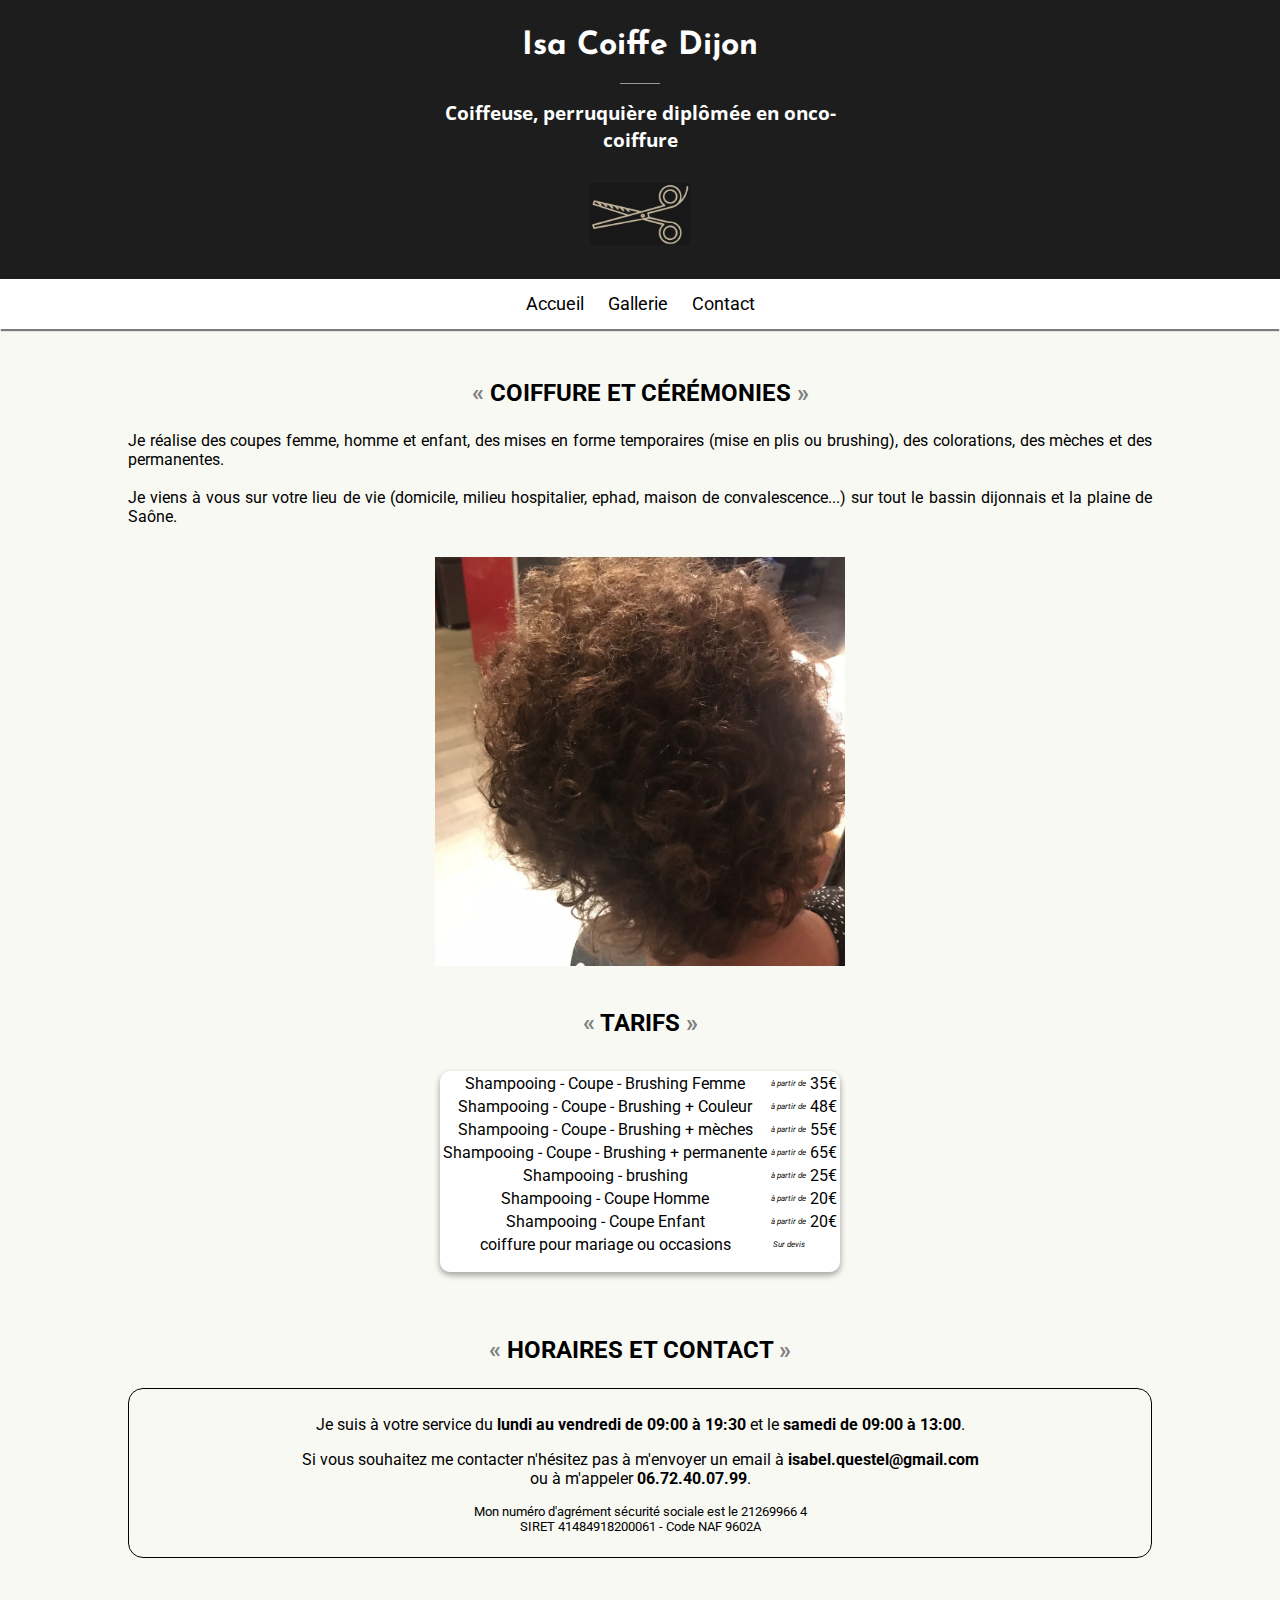
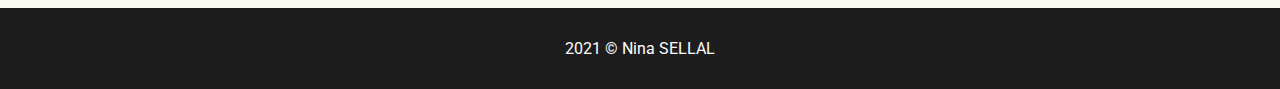
<file: coiffure.html>
<!DOCTYPE html>
<html lang="fr">

<!-- PROPRIETES DE LA PAGE-->
<head>
    <meta charset="UTF-8">
    <meta http-equiv="X-UA-Compatible" content="IE=edge">
    <meta name="viewport" content="width=device-width, initial-scale=1.0">
    <meta name="description" content="coiffeuse à domicile à Dijon et dans la plaine de Saône, spécialisée en perruques médicales, onco-coiffure et traitements des différents traumatismes capillaires">
    <title>Isa Coiffe perruques médicales à Dijon</title>
    <link rel="stylesheet" type="text/css" href="design/style.css">
    <link rel="preconnect" href="https://fonts.googleapis.com">
    <link rel="preconnect" href="https://fonts.gstatic.com" crossorigin>
    <link href="https://fonts.googleapis.com/css2?family=Josefin+Sans:wght@200&family=Open+Sans:wght@300&family=Roboto:wght@300&display=swap" rel="stylesheet">
    <link rel="icon" type="image/png" href="ressources/pictures/favicon.png">
</head>

<!-- CORPS DE LA PAGE -->
<body>

  <!-- EN-TETE -->
  <header>
    <h1>Isa Coiffe Dijon</h1>
    <span class="separator"></span>
    <h2>Coiffeuse, perruquière diplômée en onco-coiffure</h2>

    <!--LOGO-->
    <img src="ressources/pictures/logoCropped.png" alt="logo" id="logo">
  </header>

  <!--MENU DE NAVIGATION-->
  <nav>
    <ul>
      <li><a href="index.html" title="accueil">Accueil</a></li>
      <li><a href="galery.html" title="galerie photo">Gallerie</a></li>
      <li><a href="#contact">Contact</a></li>
    </ul>
  </nav>

  <div class="contener">
    <!-- PRESENTATION PRESTATION -->
    <section>
        <h3>Coiffure et cérémonies</h3>
        
        <p>Je réalise des coupes femme, homme et enfant, des mises en forme temporaires (mise en plis ou brushing), 
            des colorations, des mèches et des permanentes. <br>
            <br>
            Je viens à vous sur votre lieu de vie (domicile, milieu hospitalier, ephad, maison de convalescence...) 
            sur tout le bassin dijonnais et la plaine de Saône. 
          
        </p>

        <div class="prestations">
            <img src="ressources/pictures/coupeBoucleeCropped.png" alt="coupe sur cheveux bouclés">
        </div>

        <h3>tarifs</h3>

        <div class="table">
            <table>
                <tbody>
                  <tr>
                    <td>Shampooing - Coupe - Brushing Femme</td>
                    <td class="italicText"> à partir de</td>
                    <td>35€</td>
                  </tr>
                  <tr>
                    <td>Shampooing - Coupe - Brushing + Couleur</td>
                    <td class="italicText"> à partir de</td>
                    <td>48€</td>
                  </tr>
                  <tr>
                    <td>Shampooing - Coupe - Brushing + mèches</td>
                    <td class="italicText"> à partir de</td>
                    <td>55€</td>
                  </tr>
                  <tr>
                    <td>Shampooing - Coupe - Brushing + permanente</td>
                    <td class="italicText"> à partir de</td>
                    <td>65€</td>
                  </tr>
                  <tr>
                    <td>Shampooing - brushing</td>
                    <td class="italicText"> à partir de</td>
                    <td>25€</td>
                  </tr>
                  <tr>
                    <td>Shampooing - Coupe Homme</td>
                    <td class="italicText"> à partir de</td>
                    <td>20€</td>
                  </tr>
                  <tr>
                    <td>Shampooing - Coupe Enfant</td>
                    <td class="italicText"> à partir de</td>
                    <td>20€</td>
                  </tr>
                  <tr>
                    <td>coiffure pour mariage ou occasions</td>
                    <td class="italicText">Sur devis</td>
                  </tr>
                </tbody>
              </table>
        </div>

    </section>

    <!--HORAIRES ET CONTACTS-->
    <section>
      <h3>Horaires et Contact</h3>

      <div id='contact'>
        <p>Je suis à votre service du <b>lundi au vendredi de 09:00 à 19:30</b> et le <b>samedi de 09:00 à 13:00</b>.</p>
        <p>Si vous souhaitez me contacter n'hésitez
          pas à m'envoyer un email à <b><a href="mailto:isabel.questel@gmail.com">isabel.questel@gmail.com</a></b> </br>
          ou à m'appeler <b><a href="tel:+33672400799">06.72.40.07.99</a></b>.
        </p>
        <p id="siret">Mon numéro d'agrément sécurité sociale est le 21269966 4</br>
          SIRET 41484918200061 - Code NAF 9602A</p>
      </div>
    </section>
  </div>

  <!--FOOTER-->
  <footer>
    <p>2021 &copy; Nina SELLAL</p>
  </footer>
</body>
</html>
</file>
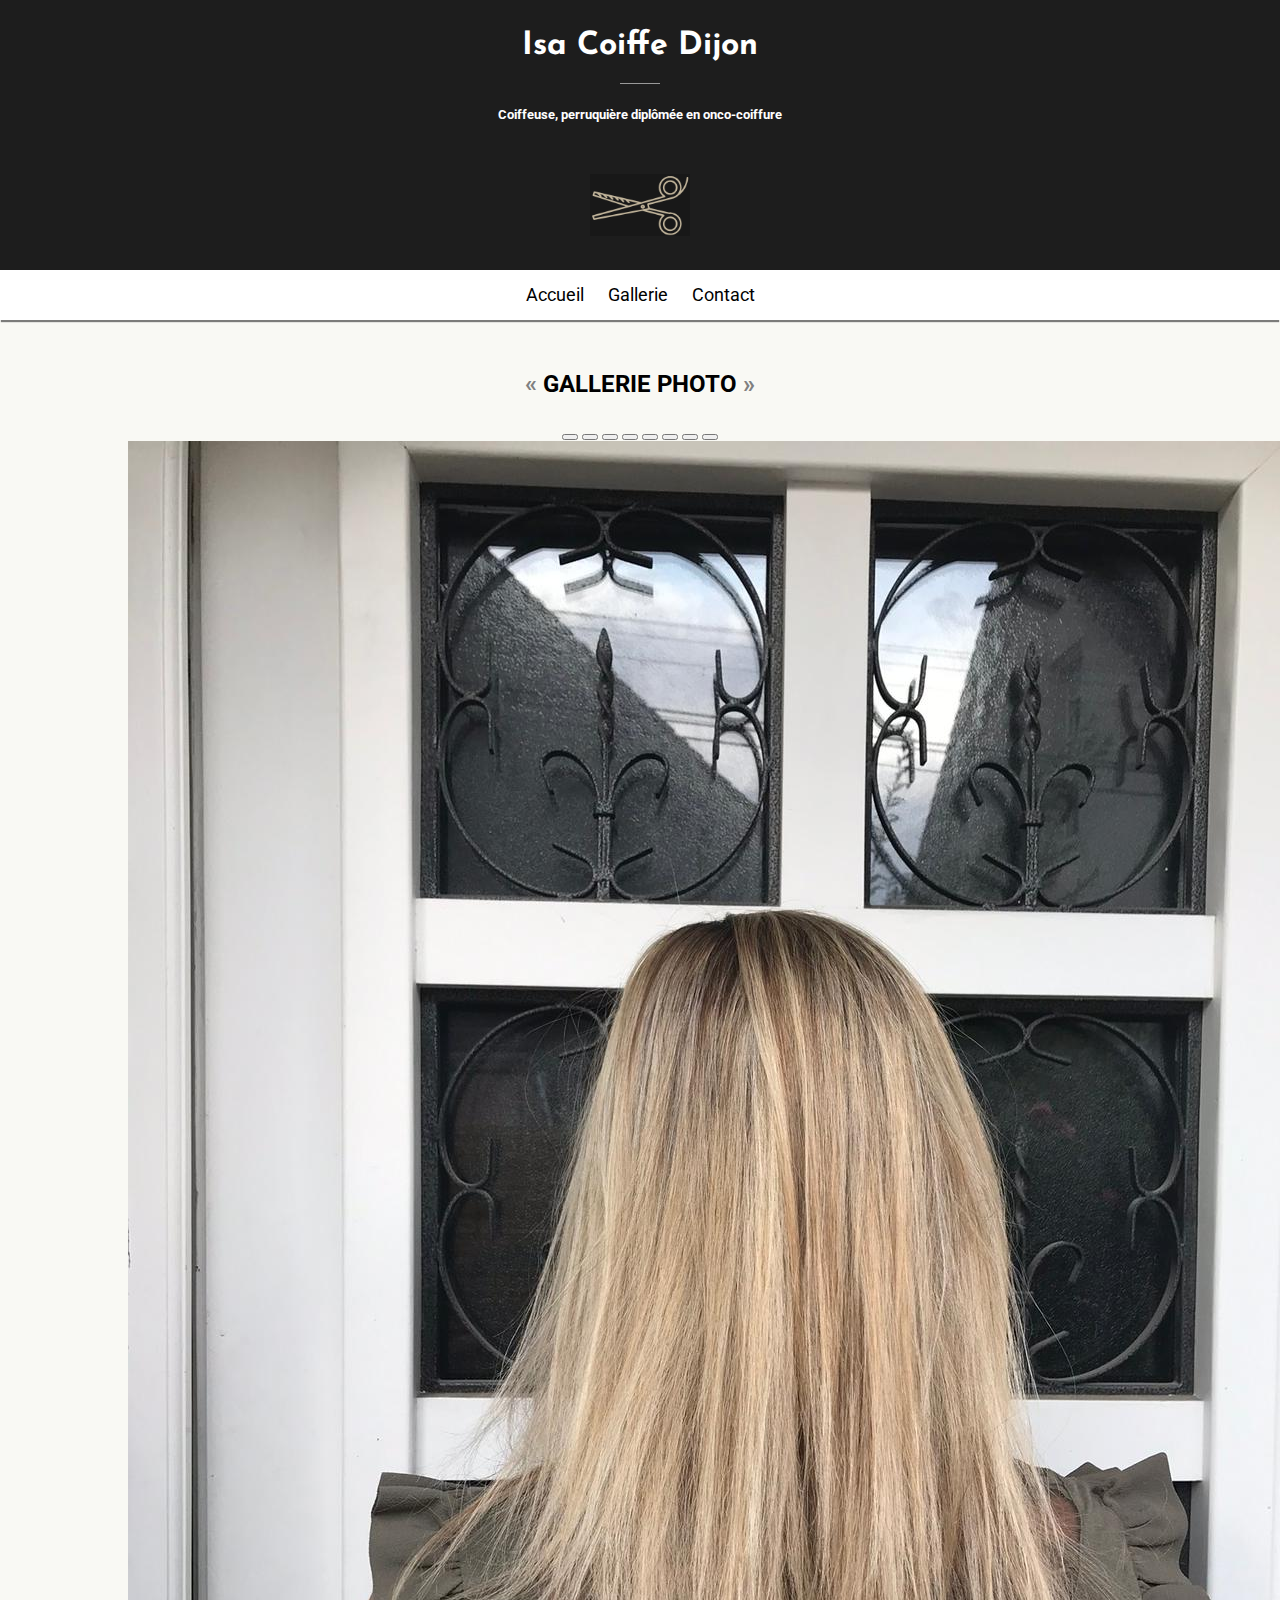
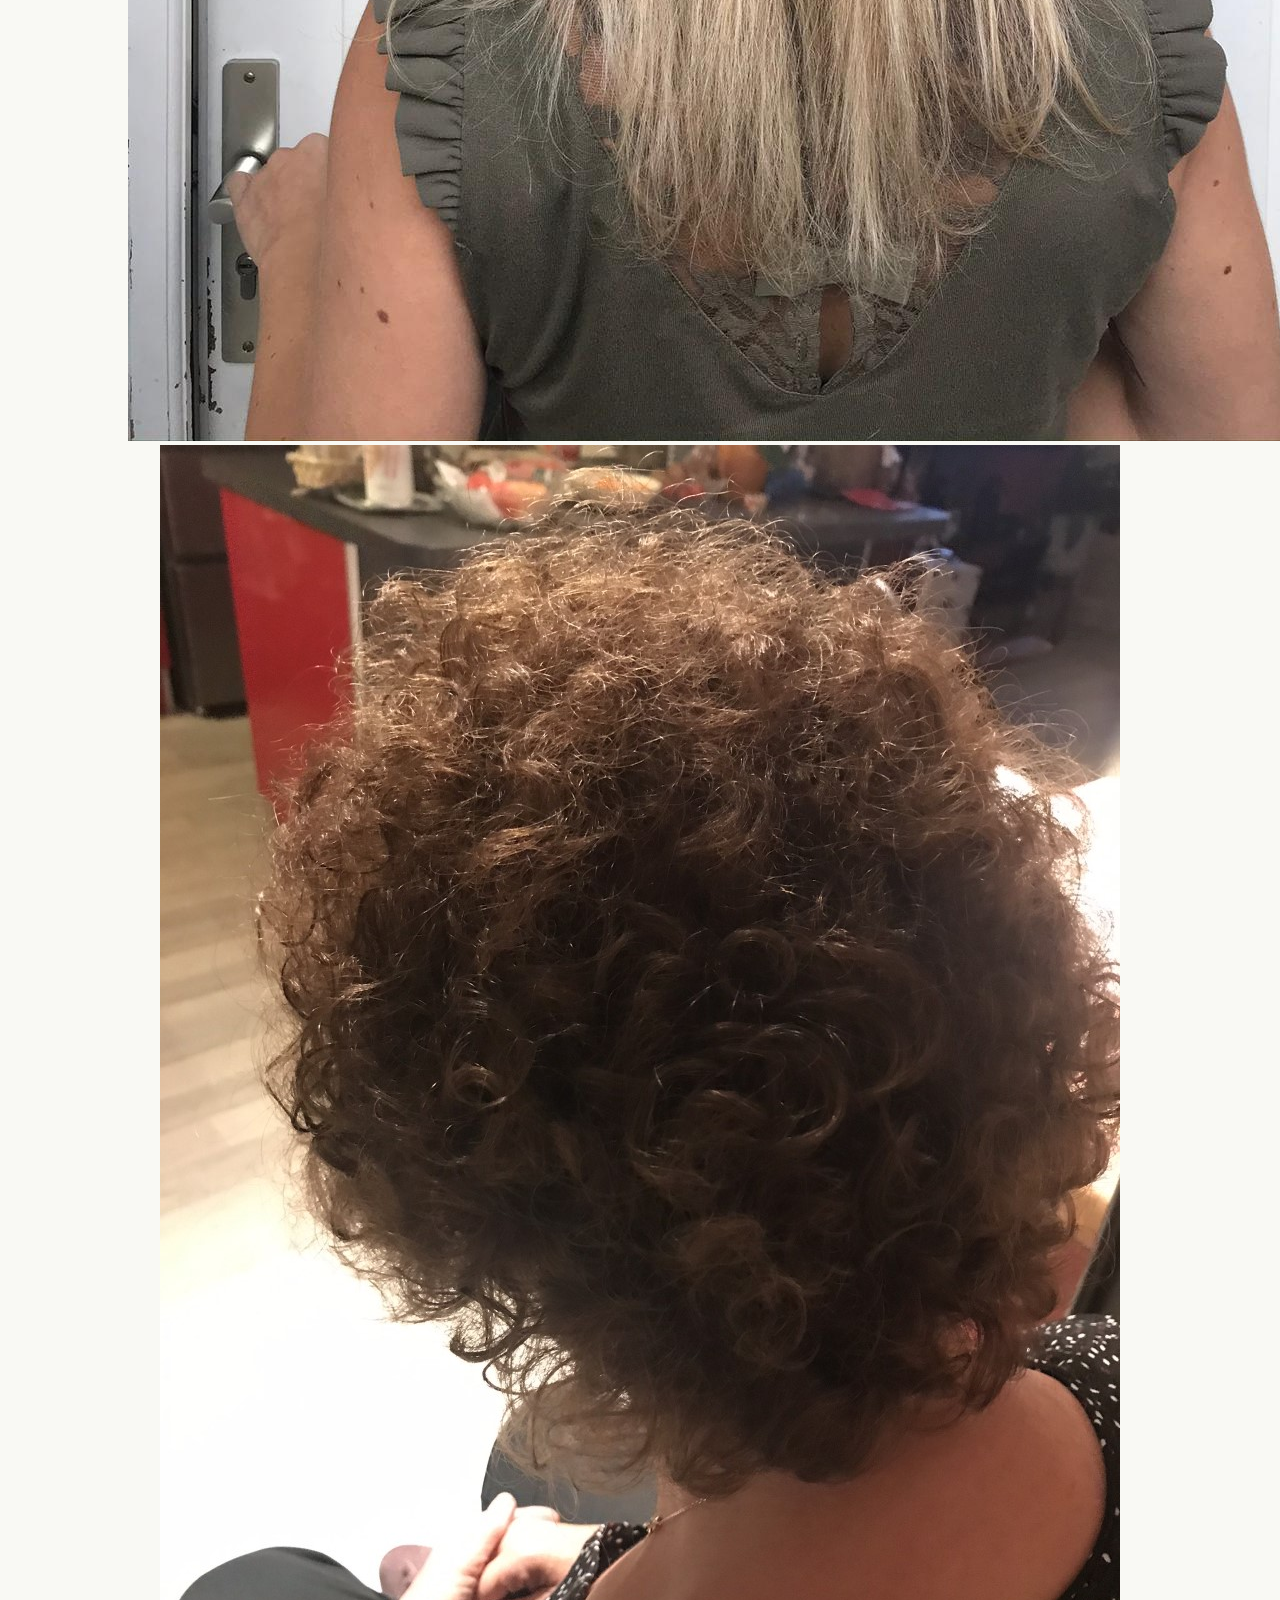
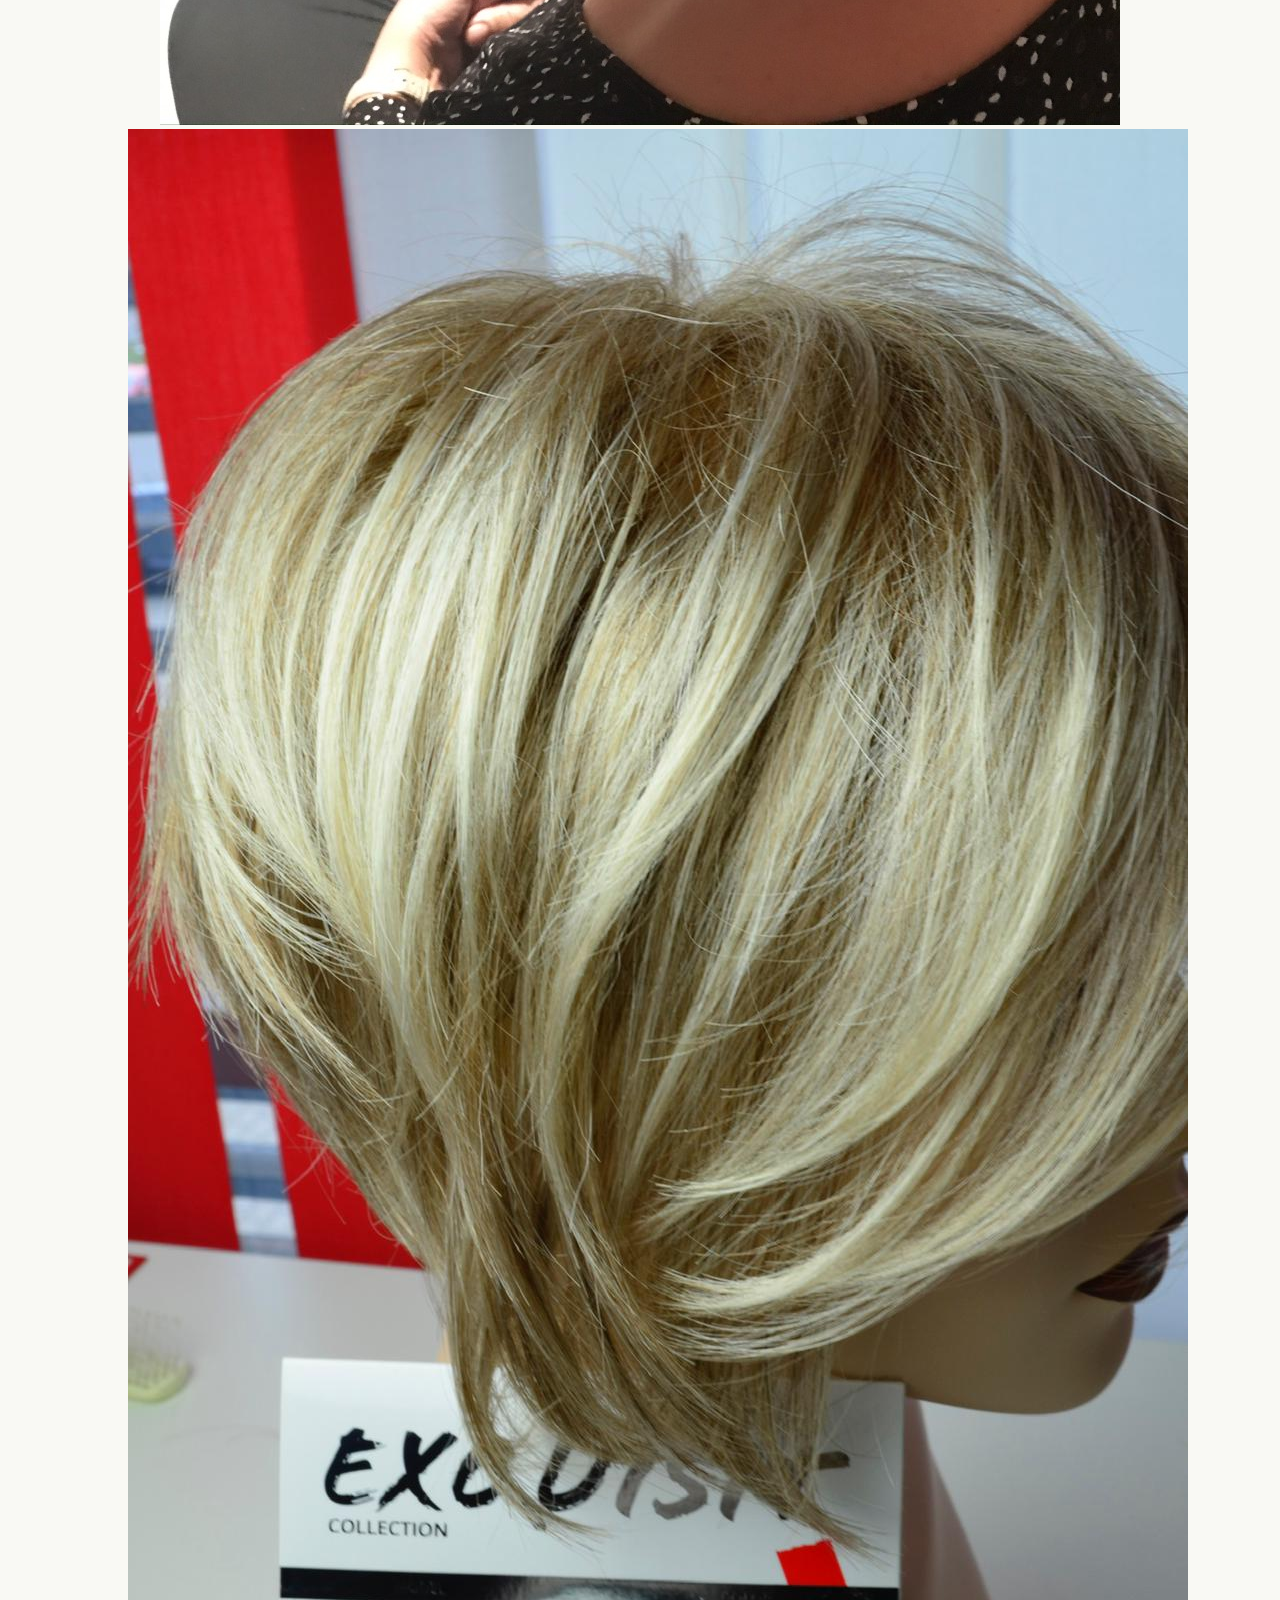
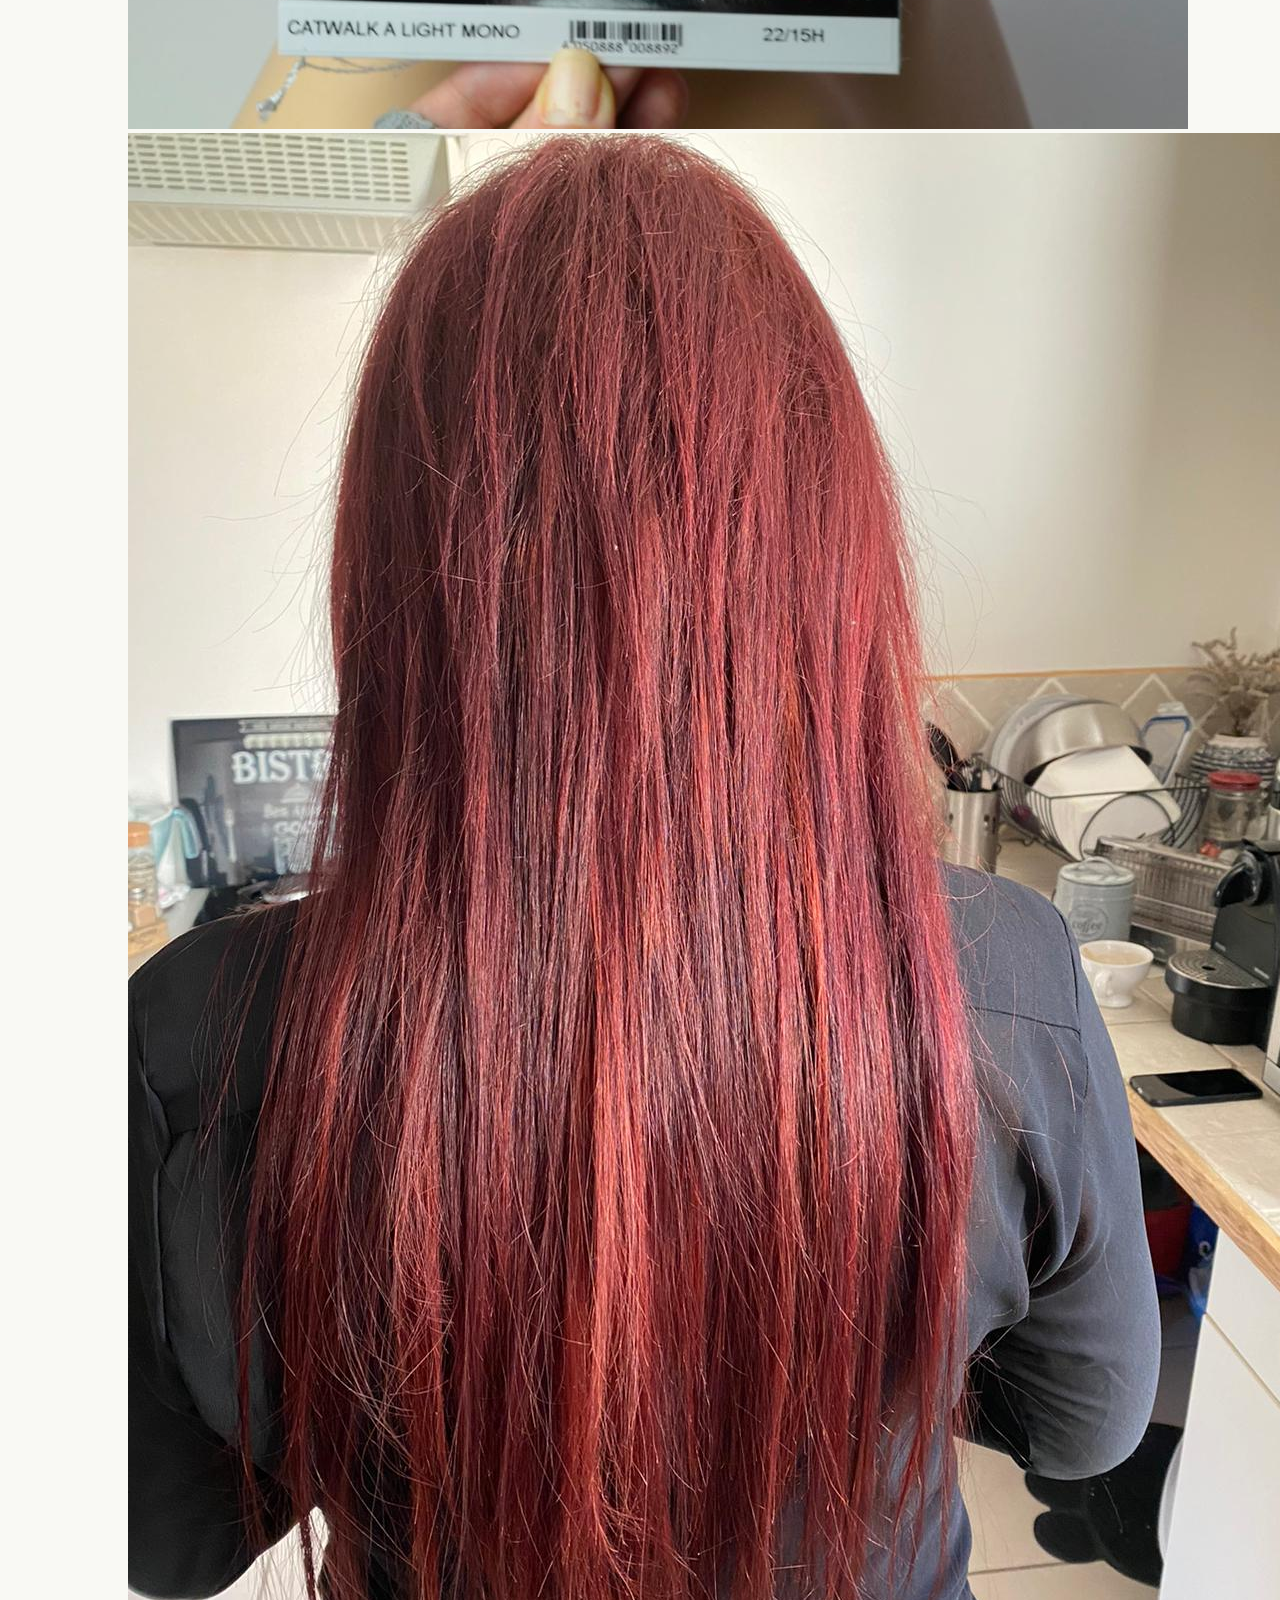
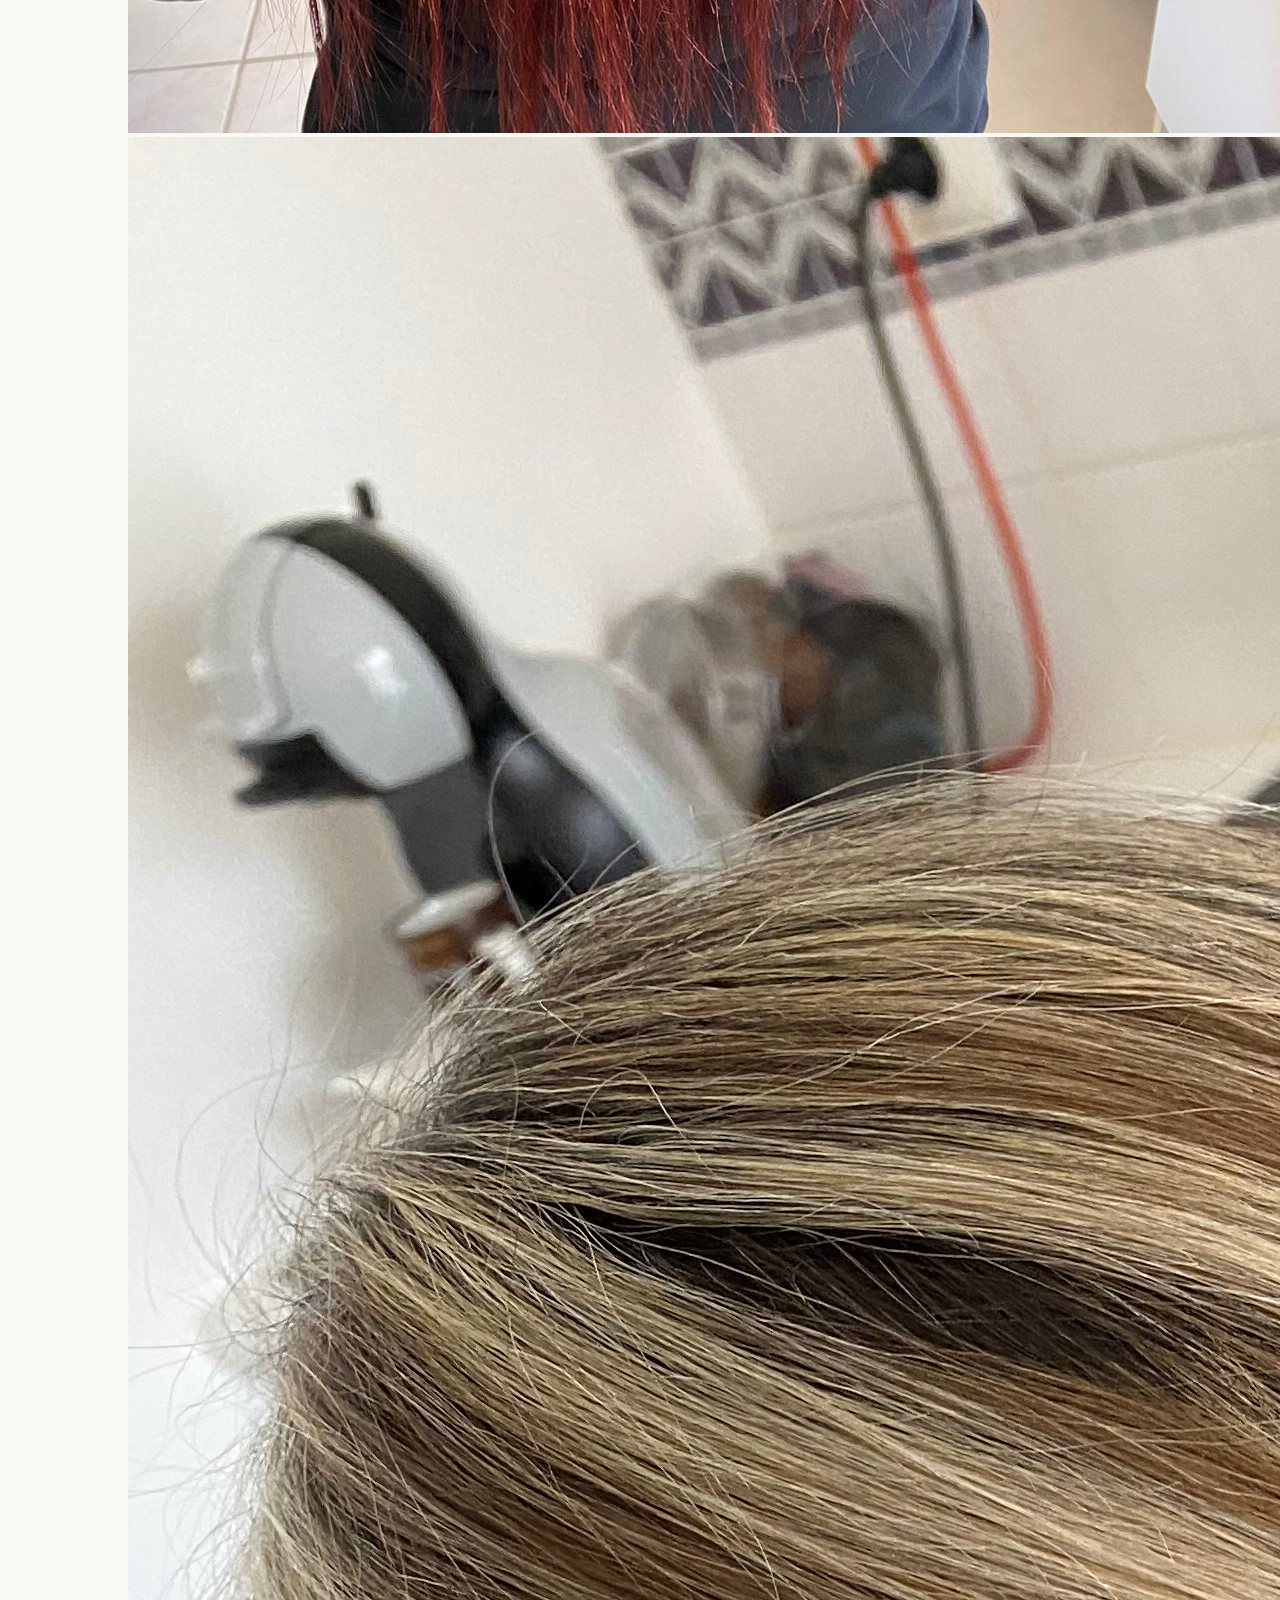
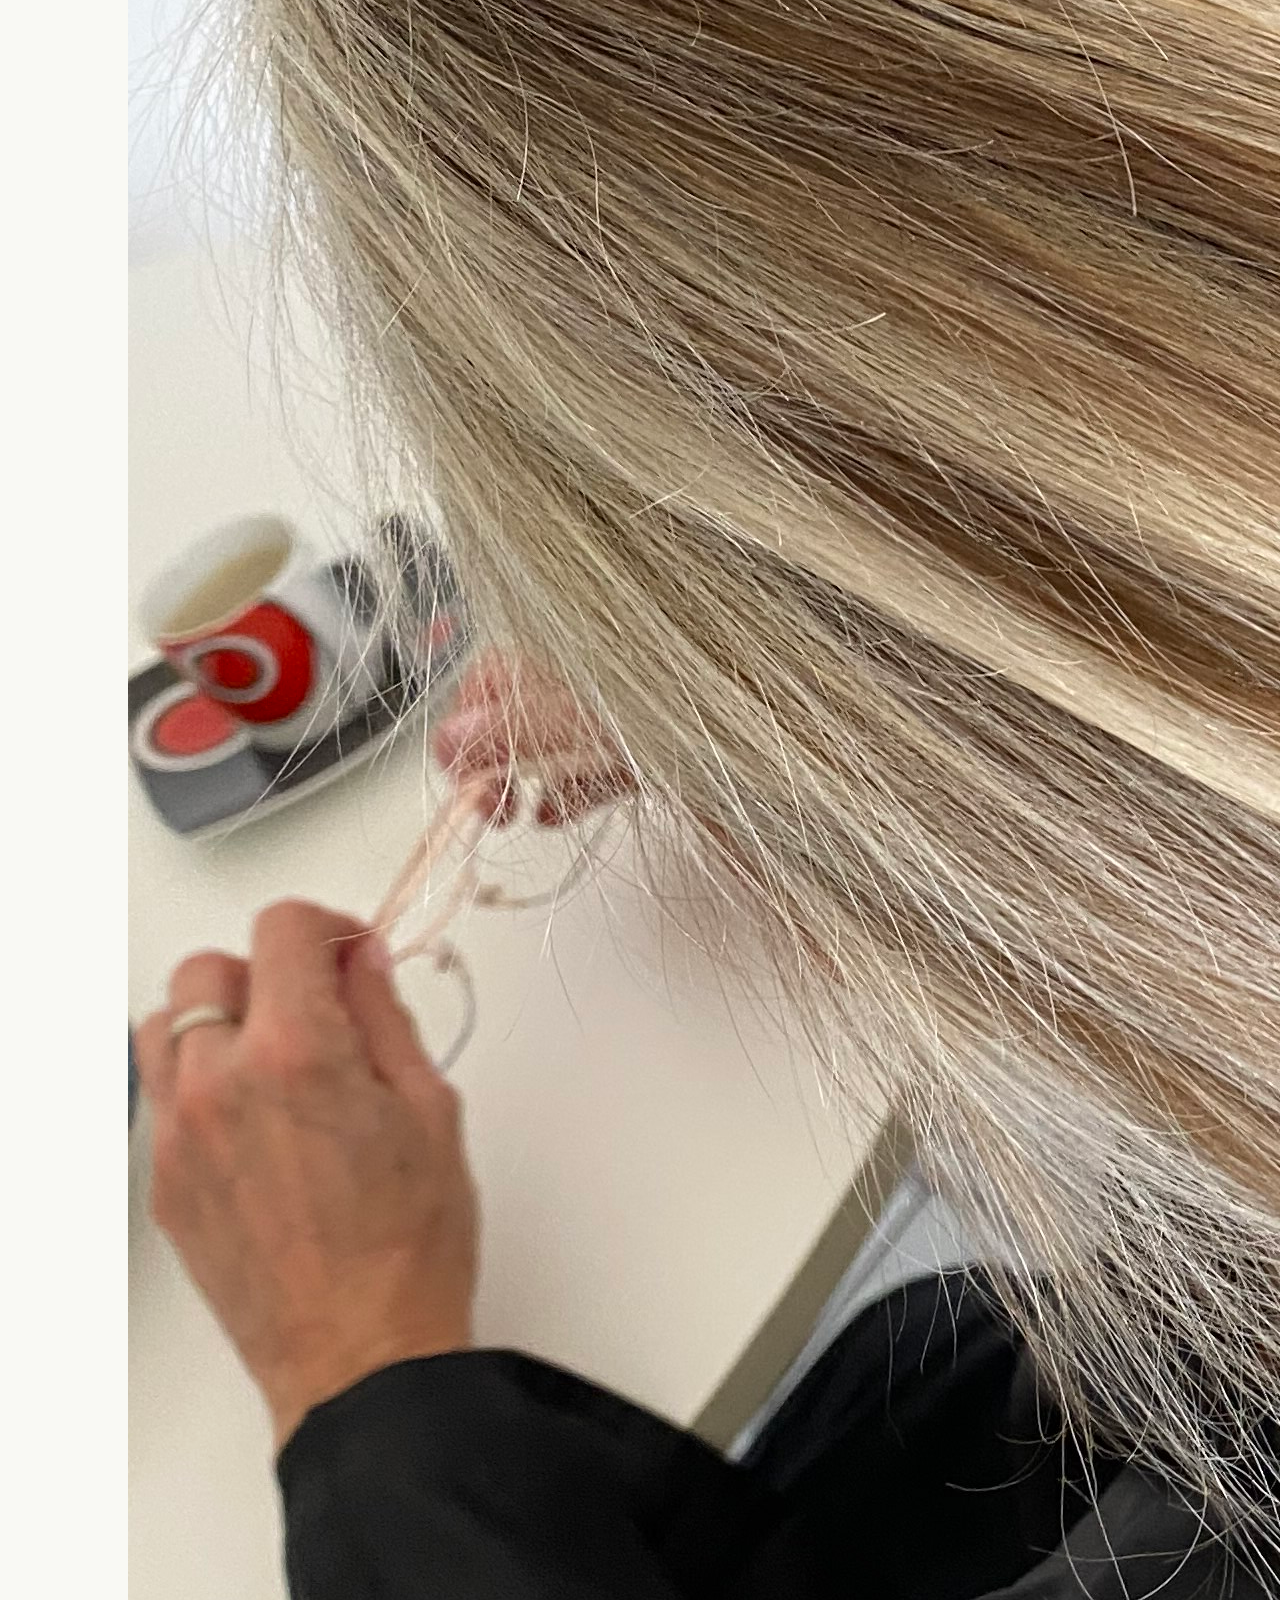
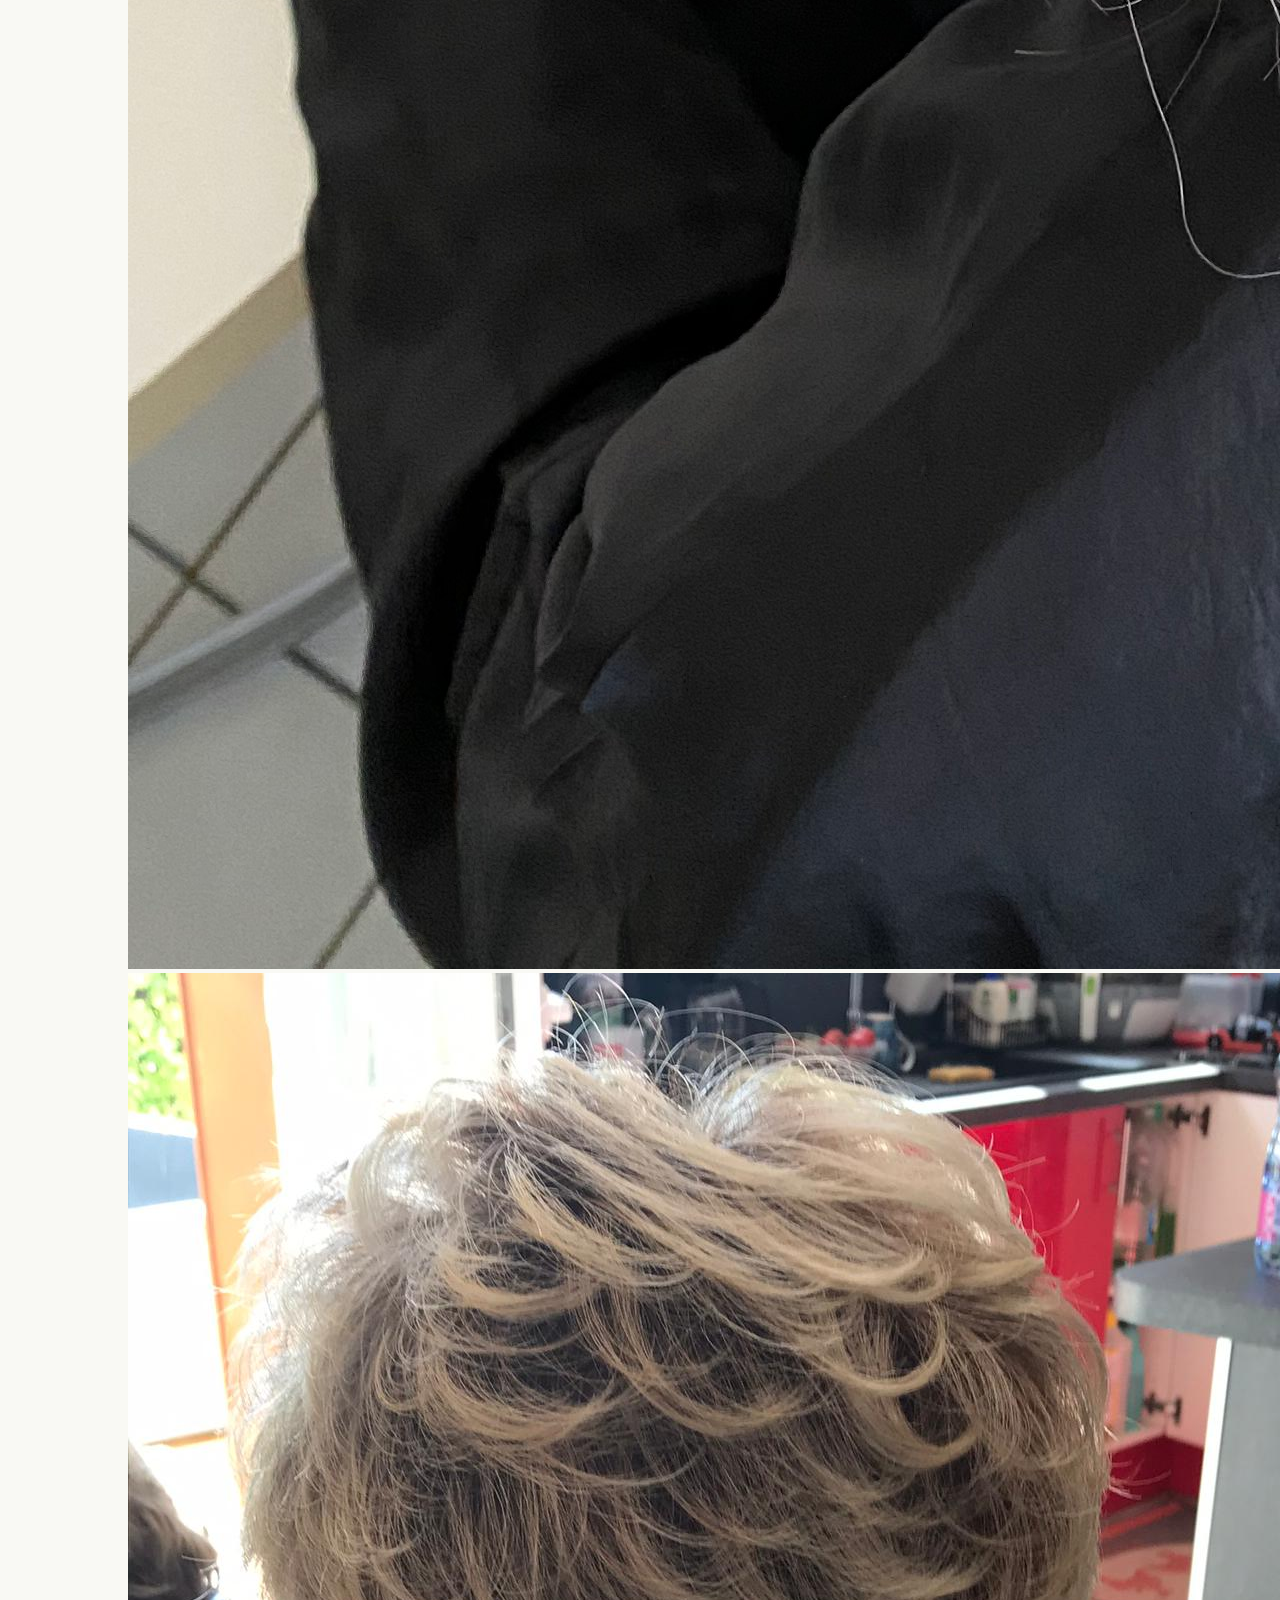
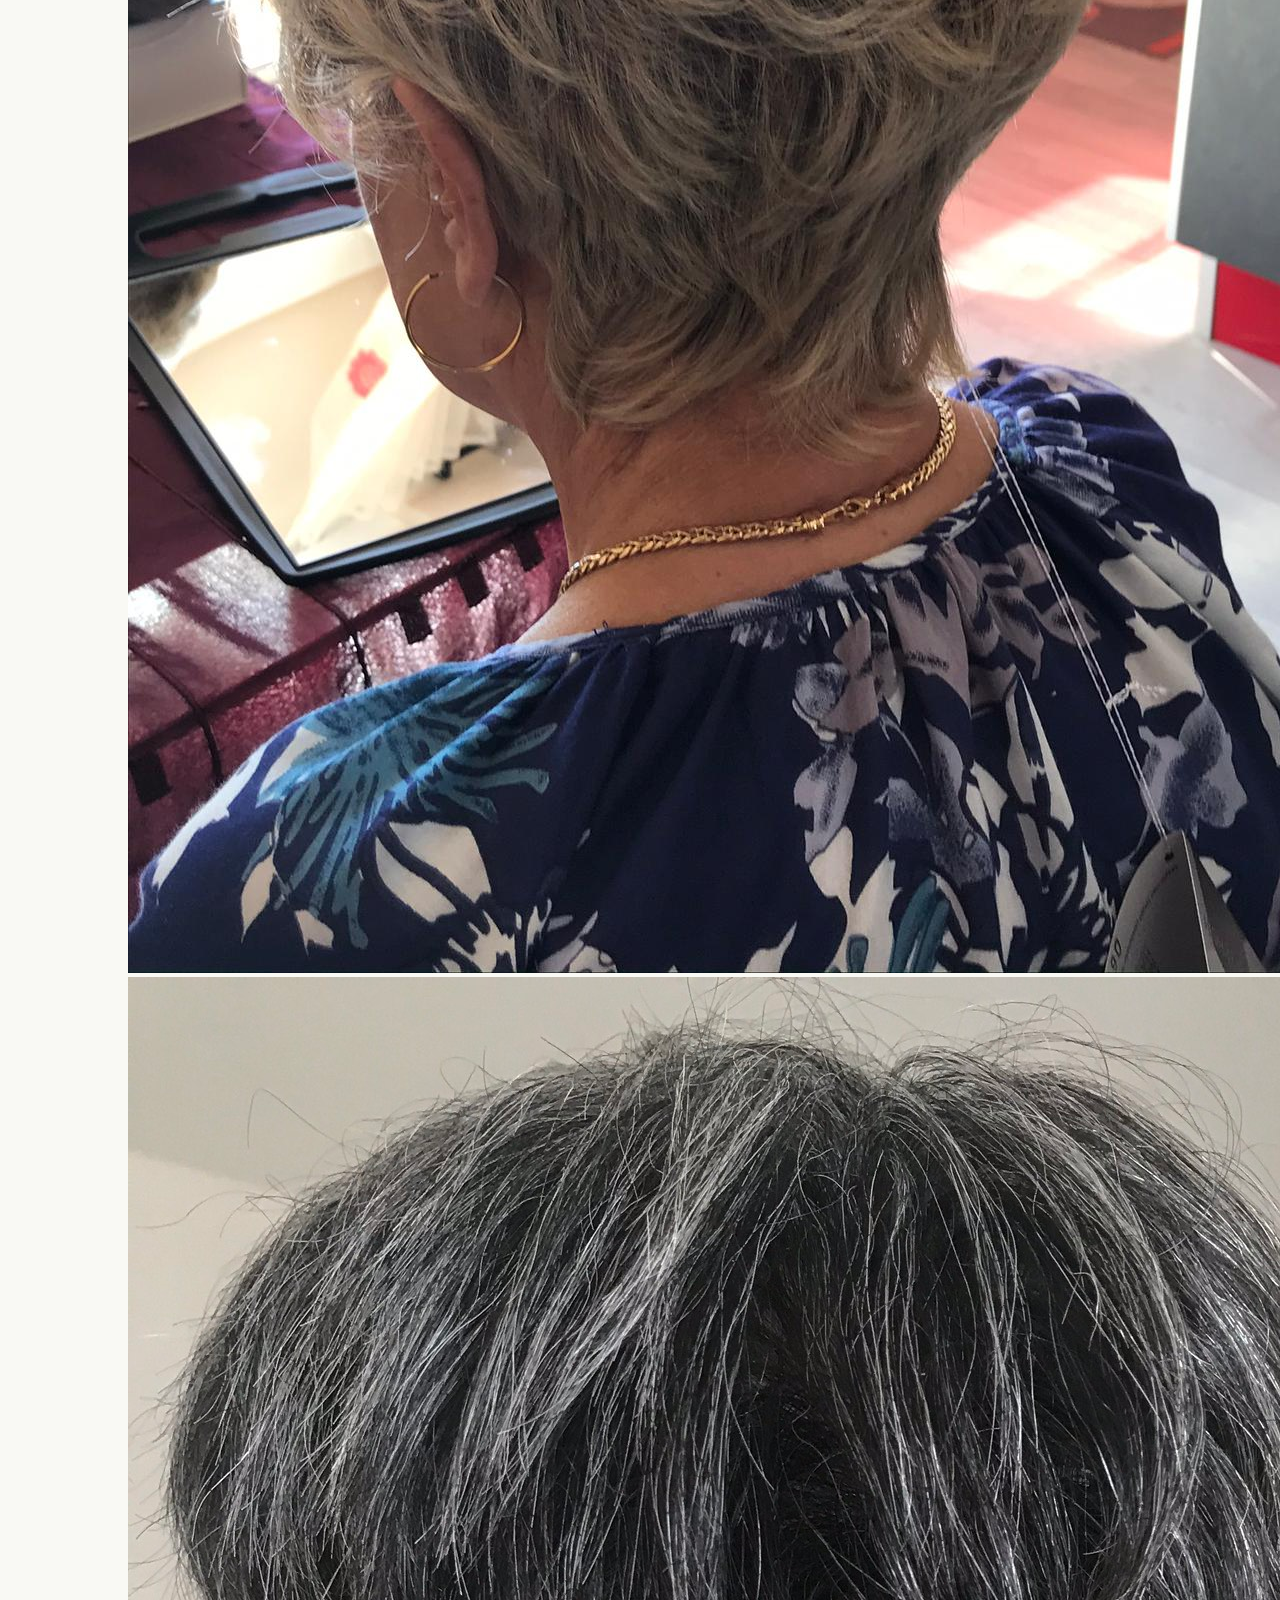
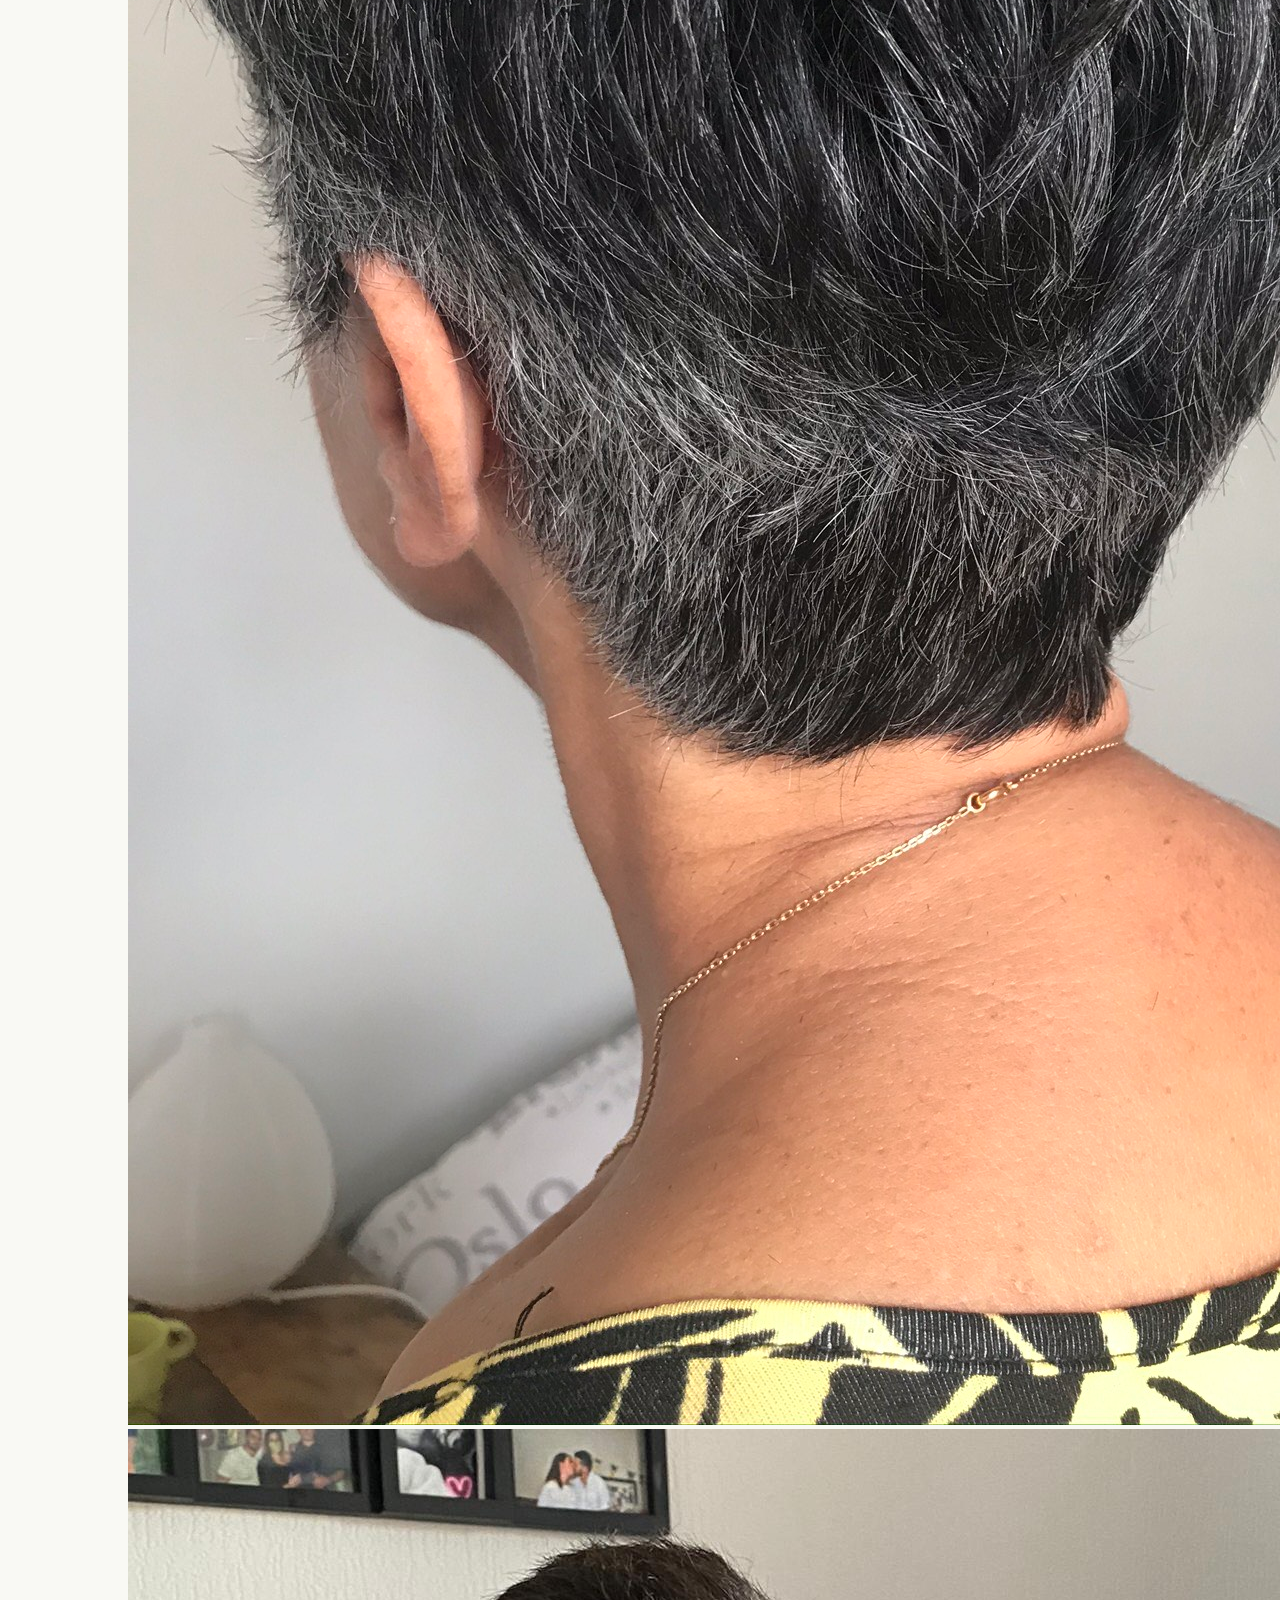
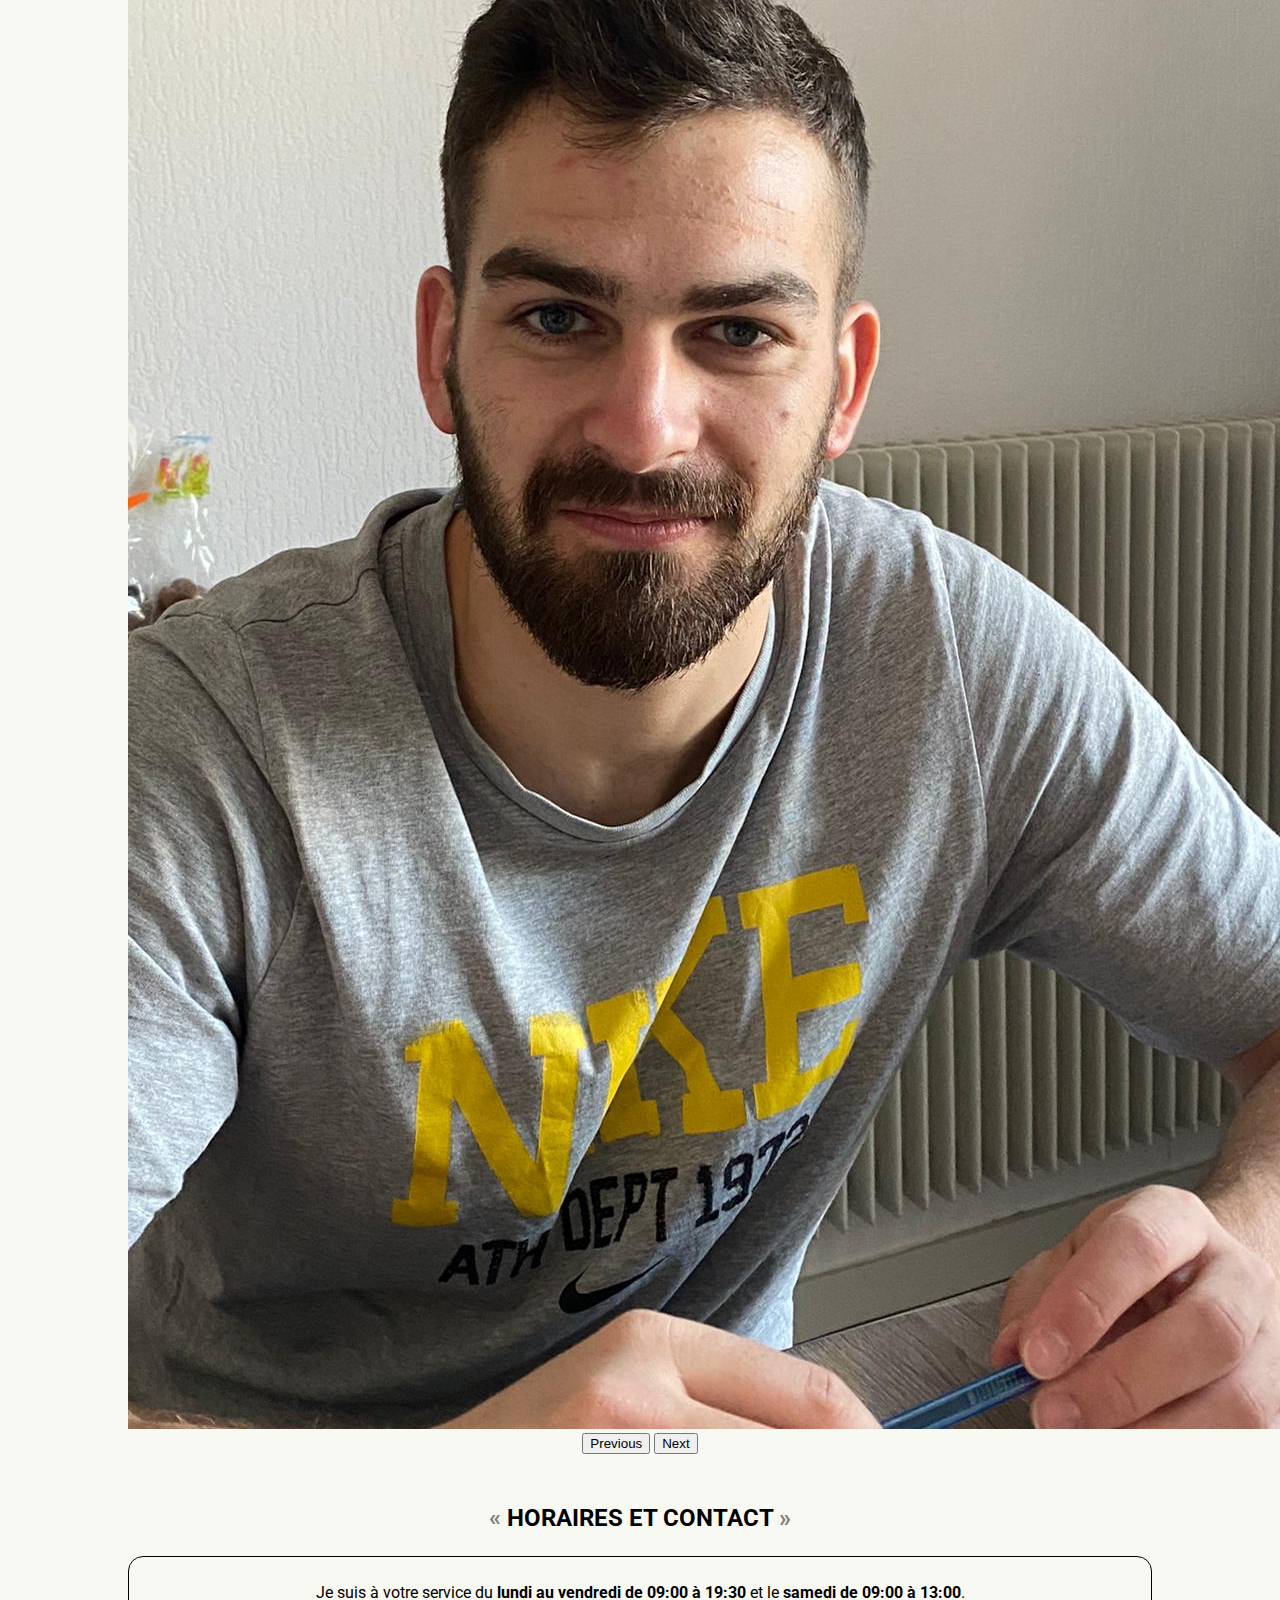
<file: galery.html>
<!DOCTYPE html>
<html lang="fr">

<!-- PROPRIETES DE LA PAGE-->
<head>
    <meta charset="UTF-8">
    <meta http-equiv="X-UA-Compatible" content="IE=edge">
    <meta name="viewport" content="width=device-width, initial-scale=1.0">
    <meta name="description" content="coiffeuse à domicile à Dijon et dans la plaine de Saône, spécialisée en perruques médicales, onco-coiffure et traitements des différents traumatismes capillaires">
    <title>Isa Coiffe perruques médicales à Dijon</title>
    <link rel="stylesheet" type="text/css" href="design/style.css">
    <link rel="preconnect" href="https://fonts.googleapis.com">
    <link rel="preconnect" href="https://fonts.gstatic.com" crossorigin>
    <link href="https://fonts.googleapis.com/css2?family=Josefin+Sans:wght@200&family=Open+Sans:wght@300&family=Roboto:wght@300&display=swap" rel="stylesheet">
    <link rel="icon" type="image/png" href="ressources/pictures/favicon.png">
    <link href="https://cdn.jsdelivr.net/npm/bootstrap@5.2.1/dist/css/bootstrap.min.css" rel="stylesheet" integrity="sha384-iYQeCzEYFbKjA/T2uDLTpkwGzCiq6soy8tYaI1GyVh/UjpbCx/TYkiZhlZB6+fzT" crossorigin="anonymous">
    <script src="https://cdn.jsdelivr.net/npm/bootstrap@5.2.1/dist/js/bootstrap.bundle.min.js" integrity="sha384-u1OknCvxWvY5kfmNBILK2hRnQC3Pr17a+RTT6rIHI7NnikvbZlHgTPOOmMi466C8" crossorigin="anonymous"></script>

</head>

<!-- CORPS DE LA PAGE -->
<body>

  <!-- EN-TETE -->
  <header>
    <h1>Isa Coiffe Dijon</h1>
    <span class="separator"></span>
    <h5 class="fw-light">Coiffeuse, perruquière diplômée en onco-coiffure</h5>

    <!--LOGO-->
    <img src="ressources/pictures/logoCropped.png" alt="logo" id="logo">
  </header>

  <!--MENU DE NAVIGATION-->
  <nav>
    <ul>
      <li><a href="index.html" title="accueil" class="link-dark text-decoration-none">Accueil</a></li>
      <li><a href="#projects" title="accueil deux" class="link-dark text-decoration-none">Gallerie</a></li>
      <li><a href="#contact" class="link-dark text-decoration-none">Contact</a></li>
    </ul>
  </nav>

  <div class="contener">
    <!-- GALERIE PHOTO -->
    <section>
      <h3>GALLERIE PHOTO</h3>
      
      <div id="carouselExampleDark" class="carousel carousel-dark slide" data-bs-ride="carousel">
        <div class="carousel-indicators d-none d-lg-block d-xl-block">
          <button type="button" data-bs-target="#carouselExampleDark" data-bs-slide-to="0" class="active" aria-current="true" aria-label="Slide 1"></button>
          <button type="button" data-bs-target="#carouselExampleDark" data-bs-slide-to="1" aria-label="Slide 2"></button>
          <button type="button" data-bs-target="#carouselExampleDark" data-bs-slide-to="2" aria-label="Slide 3"></button>
          <button type="button" data-bs-target="#carouselExampleDark" data-bs-slide-to="3" aria-label="Slide 4"></button>
          <button type="button" data-bs-target="#carouselExampleDark" data-bs-slide-to="4" aria-label="Slide 5"></button>
          <button type="button" data-bs-target="#carouselExampleDark" data-bs-slide-to="5" aria-label="Slide 6"></button>
          <button type="button" data-bs-target="#carouselExampleDark" data-bs-slide-to="6" aria-label="Slide 7"></button>
          <button type="button" data-bs-target="#carouselExampleDark" data-bs-slide-to="7" aria-label="Slide 8"></button>
        </div>
        <div class="carousel-inner">
          <div class="carousel-item active" data-bs-interval="3000">
            <img src="ressources/gallerie/1.jpg" class="d-block w-50 mx-auto" alt="Extensions blondes">
          </div>
          <div class="carousel-item" data-bs-interval="3000">
            <img src="ressources/gallerie/2.jpg" class="d-block w-50 mx-auto" alt="Coupe cheveux bouclés">
          </div>
          <div class="carousel-item" data-bs-interval="3000">
            <img src="ressources/gallerie/3.jpg" class="d-block w-50 mx-auto" alt="Perruque blonde">
          </div>
          <div class="carousel-item" data-bs-interval="3000">
            <img src="ressources/gallerie/4.jpg" class="d-block w-50 mx-auto" alt="Extensions rouges">
          </div>
          <div class="carousel-item" data-bs-interval="3000">
            <img src="ressources/gallerie/5.jpeg" class="d-block w-50 mx-auto" alt="Mèches blondes">
          </div>
          <div class="carousel-item" data-bs-interval="3000">
            <img src="ressources/gallerie/6.jpg" class="d-block w-50 mx-auto" alt="Perruque courte">
          </div>
          <div class="carousel-item" data-bs-interval="3000">
            <img src="ressources/gallerie/7.jpeg" class="d-block w-50 mx-auto" alt="Coupe courte">
          </div>
          <div class="carousel-item" data-bs-interval="3000">
            <img src="ressources/gallerie/8.jpg" class="d-block w-50 mx-auto" alt="Coupe homme">
          </div>
        </div>
        <button class="carousel-control-prev" type="button" data-bs-target="#carouselExampleDark" data-bs-slide="prev">
          <span class="carousel-control-prev-icon" aria-hidden="true"></span>
          <span class="visually-hidden">Previous</span>
        </button>
        <button class="carousel-control-next" type="button" data-bs-target="#carouselExampleDark" data-bs-slide="next">
          <span class="carousel-control-next-icon" aria-hidden="true"></span>
          <span class="visually-hidden">Next</span>
        </button>
      </div>

  </section>

    <!--HORAIRES ET CONTACTS-->
    <section>
      <h3>Horaires et Contact</h3>

      <div id='contact'>
        <p>Je suis à votre service du <b>lundi au vendredi de 09:00 à 19:30</b> et le <b>samedi de 09:00 à 13:00</b>.</p>
        <p>Si vous souhaitez me contacter n'hésitez
          pas à m'envoyer un email à <b><a href="mailto:isabel.questel@gmail.com" class="link-dark text-decoration-none">isabel.questel@gmail.com</a></b> </br>
          ou à m'appeler <b><a href="tel:+33672400799" class="link-dark text-decoration-none">06.72.40.07.99</a></b>.
        </p>
        <p id="siret">Mon numéro d'agrément sécurité sociale est le 21269966 4</br>
          SIRET 41484918200061 - Code NAF 9602A</p>
      </div>
    </section>
  </div>

  <!--FOOTER-->
  <footer>
    <p>2021 &copy; Nina SELLAL</p>
  </footer>
</body>
</html>
</file>
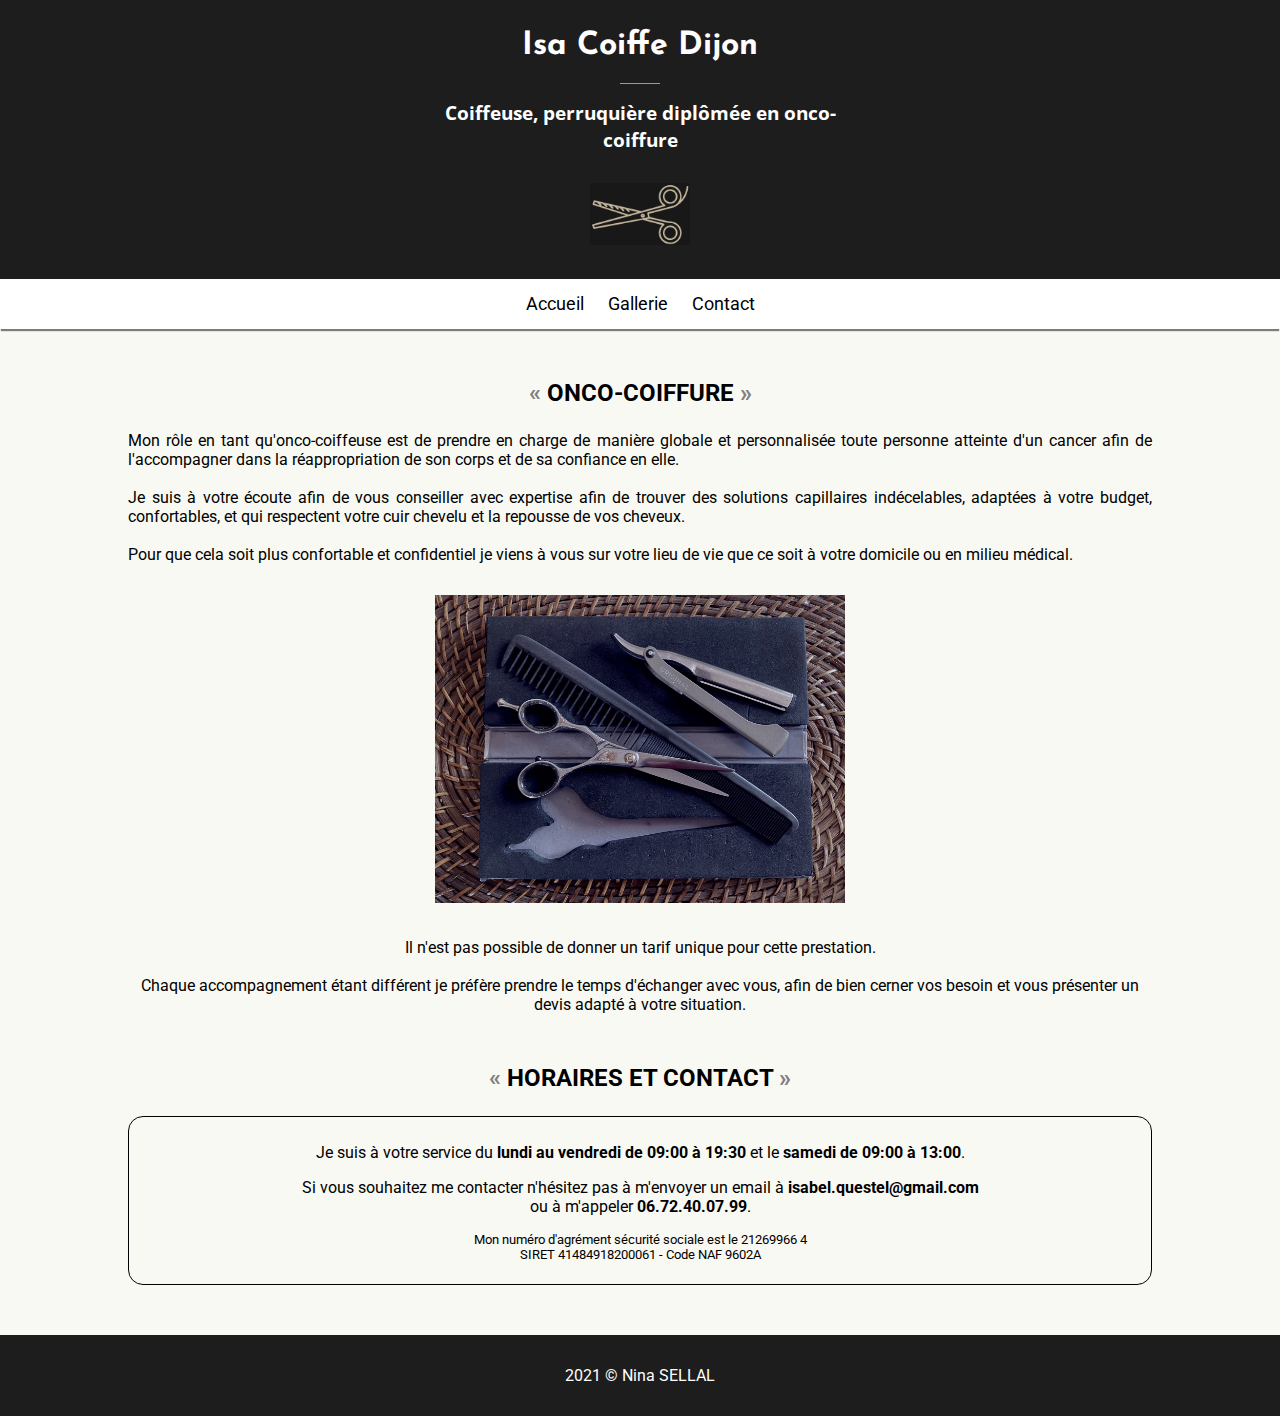
<file: oncoCoiffure.html>
<!DOCTYPE html>
<html lang="fr">

<!-- PROPRIETES DE LA PAGE-->
<head>
    <meta charset="UTF-8">
    <meta http-equiv="X-UA-Compatible" content="IE=edge">
    <meta name="viewport" content="width=device-width, initial-scale=1.0">
    <meta name="description" content="coiffeuse à domicile à Dijon et dans la plaine de Saône, spécialisée en perruques médicales, onco-coiffure et traitements des différents traumatismes capillaires">
    <title>Isa Coiffe perruques médicales à Dijon</title>
    <link rel="stylesheet" type="text/css" href="design/style.css">
    <link rel="preconnect" href="https://fonts.googleapis.com">
    <link rel="preconnect" href="https://fonts.gstatic.com" crossorigin>
    <link href="https://fonts.googleapis.com/css2?family=Josefin+Sans:wght@200&family=Open+Sans:wght@300&family=Roboto:wght@300&display=swap" rel="stylesheet">
    <link rel="icon" type="image/png" href="ressources/pictures/favicon.png">
</head>

<!-- CORPS DE LA PAGE -->
<body>

  <!-- EN-TETE -->
  <header>
    <h1>Isa Coiffe Dijon</h1>
    <span class="separator"></span>
    <h2>Coiffeuse, perruquière diplômée en onco-coiffure</h2>

    <!--LOGO-->
    <img src="ressources/pictures/logoCropped.png" alt="logo" id="logo">
  </header>

  <!--MENU DE NAVIGATION-->
  <nav>
    <ul>
      <li><a href="index.html" title="accueil">Accueil</a></li>
      <li><a href="galery.html" title="galerie photo">Gallerie</a></li>
      <li><a href="#contact">Contact</a></li>
    </ul>
  </nav>

  <div class="contener">
    <!-- PRESENTATION PRESTATION -->
    <section>
        <h3>Onco-Coiffure</h3>
        
        <p>Mon rôle en tant qu'onco-coiffeuse est de prendre en charge de manière globale et personnalisée toute personne
            atteinte d'un cancer afin de l'accompagner dans la réappropriation de son corps et de sa confiance en elle.</br>
            </br>
            Je suis à votre écoute afin de vous conseiller avec expertise afin de trouver des solutions capillaires indécelables, adaptées à votre budget,
            confortables, et qui respectent votre cuir chevelu et la repousse de vos cheveux. </br></br>

            Pour que cela soit plus confortable et confidentiel je viens à vous sur votre lieu de vie que ce soit à votre domicile
            ou en milieu médical. 
        </p>

        <div class="prestations">
            <img src="ressources/pictures/outils.jpg" alt="outils du coiffeur">
        </div>

        <div>
            <p>Il n'est pas possible de donner un tarif unique pour cette prestation. <br>
              <br>
              Chaque accompagnement étant différent je préfère prendre le temps d'échanger
              avec vous, afin de bien cerner vos besoin et vous présenter un devis adapté à votre
              situation.
            </p>
          
        </div>
    </section>

    <!--HORAIRES ET CONTACTS-->
    <section>
      <h3>Horaires et Contact</h3>

      <div id='contact'>
        <p>Je suis à votre service du <b>lundi au vendredi de 09:00 à 19:30</b> et le <b>samedi de 09:00 à 13:00</b>.</p>
        <p>Si vous souhaitez me contacter n'hésitez
          pas à m'envoyer un email à <b><a href="mailto:isabel.questel@gmail.com">isabel.questel@gmail.com</a></b> </br>
          ou à m'appeler <b><a href="tel:+33672400799">06.72.40.07.99</a></b>.
        </p>
        <p id="siret">Mon numéro d'agrément sécurité sociale est le 21269966 4</br>
          SIRET 41484918200061 - Code NAF 9602A</p>
      </div>
    </section>
  </div>

  <!--FOOTER-->
  <footer>
    <p>2021 &copy; Nina SELLAL</p>
  </footer>
</body>
</html>
</file>
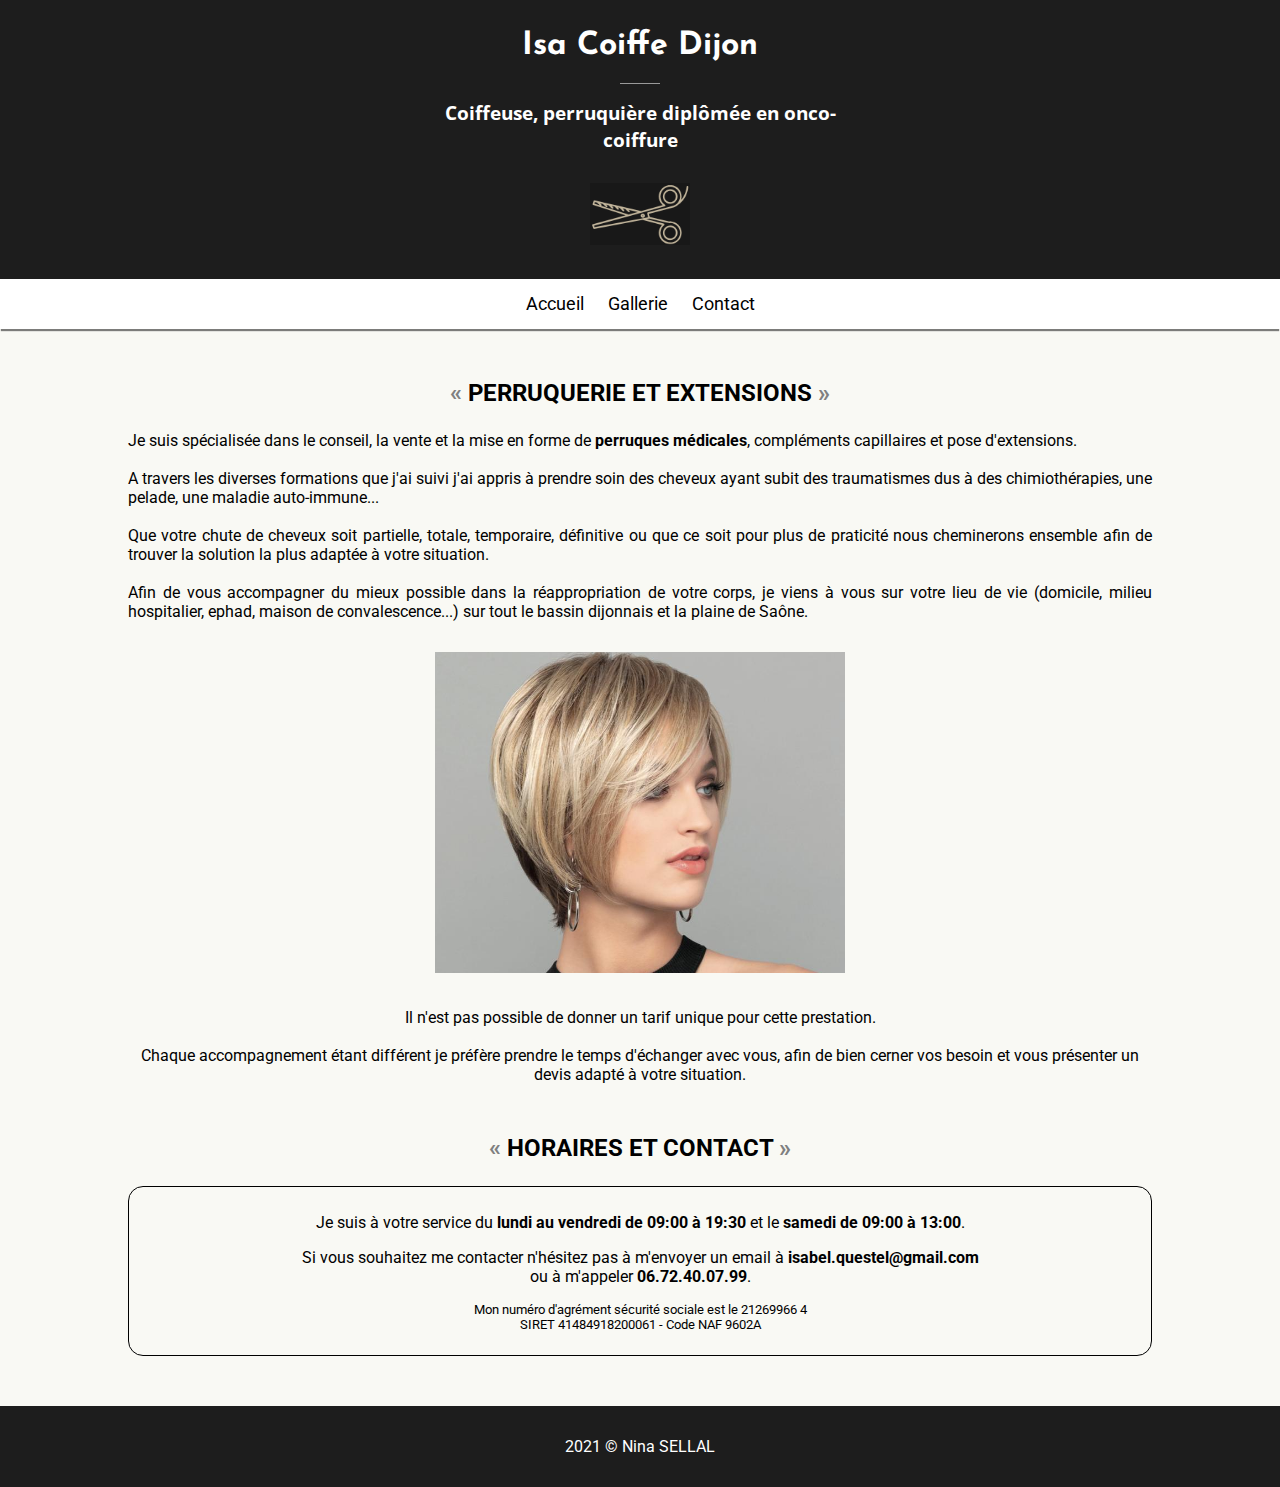
<file: perruque.html>
<!DOCTYPE html>
<html lang="fr">

<!-- PROPRIETES DE LA PAGE-->
<head>
    <meta charset="UTF-8">
    <meta http-equiv="X-UA-Compatible" content="IE=edge">
    <meta name="viewport" content="width=device-width, initial-scale=1.0">
    <meta name="description" content="coiffeuse à domicile à Dijon et dans la plaine de Saône, spécialisée en perruques médicales, onco-coiffure et traitements des différents traumatismes capillaires">
    <title>Isa Coiffe perruques médicales à Dijon</title>
    <link rel="stylesheet" type="text/css" href="design/style.css">
    <link rel="preconnect" href="https://fonts.googleapis.com">
    <link rel="preconnect" href="https://fonts.gstatic.com" crossorigin>
    <link href="https://fonts.googleapis.com/css2?family=Josefin+Sans:wght@200&family=Open+Sans:wght@300&family=Roboto:wght@300&display=swap" rel="stylesheet">
    <link rel="icon" type="image/png" href="ressources/pictures/favicon.png">
</head>

<!-- CORPS DE LA PAGE -->
<body>

  <!-- EN-TETE -->
  <header>
    <h1>Isa Coiffe Dijon</h1>
    <span class="separator"></span>
    <h2>Coiffeuse, perruquière diplômée en onco-coiffure</h2>

    <!--LOGO-->
    <img src="ressources/pictures/logoCropped.png" alt="logo" id="logo">
  </header>

  <!--MENU DE NAVIGATION-->
  <nav>
    <ul>
      <li><a href="index.html" title="accueil">Accueil</a></li>
      <li><a href="galery.html" title="galerie photo">Gallerie</a></li>
      <li><a href="#contact">Contact</a></li>
    </ul>
  </nav>

  <div class="contener">
    <!-- PRESENTATION PRESTATION -->
    <section>
        <h3>Perruquerie et extensions</h3>
        
        <p>Je suis spécialisée dans le conseil, la vente et la mise en forme de <b>perruques médicales</b>, 
          compléments capillaires et pose d'extensions.<br> 
          <br>
          A travers les diverses formations que j'ai suivi j'ai appris à prendre soin des cheveux 
          ayant subit des traumatismes dus à des chimiothérapies, une pelade, une maladie auto-immune... <br>
          <br>
          
          Que votre chute de cheveux soit partielle, totale, temporaire, définitive ou que ce soit 
          pour plus de praticité nous cheminerons ensemble afin de trouver la solution la plus adaptée
          à votre situation. <br>
          <br>
          Afin de vous accompagner du mieux possible dans la réappropriation de votre corps, je viens à vous sur votre lieu de vie
           (domicile, milieu hospitalier, ephad, maison de convalescence...)
           sur tout le bassin dijonnais et la plaine de Saône. 
          
        </p>

        <div class="prestations">
            <img src="ressources/pictures/perruque1Cropped.png" alt="perruque">
        </div>

        <div>
            <p>Il n'est pas possible de donner un tarif unique pour cette prestation. <br>
              <br>
              Chaque accompagnement étant différent je préfère prendre le temps d'échanger
              avec vous, afin de bien cerner vos besoin et vous présenter un devis adapté à votre
              situation.
            </p>
          
        </div>
    </section>

    <!--HORAIRES ET CONTACTS-->
    <section>
      <h3>Horaires et Contact</h3>

      <div id='contact'>
        <p>Je suis à votre service du <b>lundi au vendredi de 09:00 à 19:30</b> et le <b>samedi de 09:00 à 13:00</b>.</p>
        <p>Si vous souhaitez me contacter n'hésitez
          pas à m'envoyer un email à <b><a href="mailto:isabel.questel@gmail.com">isabel.questel@gmail.com</a></b> </br>
          ou à m'appeler <b><a href="tel:+33672400799">06.72.40.07.99</a></b>.
        </p>
        <p id="siret">Mon numéro d'agrément sécurité sociale est le 21269966 4</br>
          SIRET 41484918200061 - Code NAF 9602A</p>
      </div>
    </section>
  </div>

  <!--FOOTER-->
  <footer>
    <p>2021 &copy; Nina SELLAL</p>
  </footer>
</body>
</html>
</file>
<file: design/style.css>
body{
    font-family: 'Roboto', sans-serif;
    background : #f9f9f4;
    margin: 0;
    width: 100%;
    height: 100%;
}

header {
   text-align : center;
   background-color: #1d1d1d;
   color: white;
   padding-bottom: 30px;
}

section {
    text-align: center;
    margin-top: 50px;
}

h1{
    font-family: 'Josefin Sans', sans-serif;
    margin-top: 0;
    padding-top: 30px;
}

h2 {
    font-family: 'Open Sans', sans-serif;
    font-size: 1.2em;
    width: 400px;
    margin: auto;
}

h3:before {
    content: '« ';
    color: grey;
}

h3 {
    font-size: 1.5em;
    text-transform: uppercase;
}

h3:after {
    content: ' »';
    color: grey;
}

a {
    text-decoration: none;
    color: black;
}

ul {
    padding: 0;
    display: inline;
}

li {
    list-style-type: none;
    display: inline;
    margin: 10px;
}

li:hover {
    font-weight: bold;
}

nav {
    text-align: center;
    background-color: white;
    box-shadow: 0px 3px 1px -1px rgba(0, 0, 0, 0.5);
    font-size: 1.1em;
    padding: 15px;
}

footer {
    text-align: center;
    background-color: #1d1d1d;
    color: white;
    padding: 15px;
}

section > p {
    text-align: justify;
}

/*PROPIETE A METTRE SYSTEMATIQUEMENT*/
* {
    box-sizing: border-box;
}

/*CLASSES*/
.separator {
    width: 40px;
    height: 1px;
    margin: 15px auto;
    display: block;
    background-color: #999999;
}

.contener {
    width: 80%;
    margin: auto;
}

.projet {
    width: 400px;
    margin: 30px;
    display: inline-block;
    background-color: white;
    padding-bottom: 15px;
    border: 0px black solid;
    border-radius: 10px;
    overflow: hidden;
    box-shadow: 0 3px 6px rgba(0,0,0,0.16), 0 3px 6px rgba(0,0,0,0.23);
}

.projet:hover {
    box-shadow: 0 14px 28px rgba(0,0,0,0.25), 0 10px 10px rgba(0,0,0,0.22);
    transition: 0.3s;
}

.projet img {
    min-width: 400px;
    height: 266px;
}

.projet .date-project {
    font-size: 0.7em;
}

.projet span {
    display: block;
    text-transform: uppercase;
}

.table {
    width: auto;
    margin: 10px;
    display: inline-block;
    background-color: white;
    padding-bottom: 15px;
    border: 0px black solid;
    border-radius: 10px;
    overflow: hidden;
    box-shadow: 0 3px 6px rgba(0,0,0,0.16), 0 3px 6px rgba(0,0,0,0.23);
}

.italicText {
    font-style: italic;
    font-size: 50%;
}

.picture {
    width: 400px;
    height: 266px;
    overflow: hidden;
    margin-bottom: 15px;
}

.prestations img{
    width: 40%;
    margin-top: 15px;
    margin-bottom: 15px;
}

.center-text {
    text-align: center;
}

/*ID*/
#contact {
    border: 1px black solid;
    border-radius: 15px;
    padding: 10px;
    margin-bottom: 50px;
}

#logo {
    margin-top: 30px;
    width: 100px;
}

#projets {
    display: flex;
    flex-wrap: wrap;
    justify-content: space-around;
}

#picture-project img, #picture-project video {
    width: 80%;
}

#portraitIsa {
    border-radius: 50%;
    width: 200px;
}

#siret{
    font-size: 0.8em;
}


/* POLICES */
@font-face {
    font-family: 'cursif';
    src: url('../src/Cursif.ttf') format('truetype');
}

/* MEDIA */

@media all and (max-width: 1000px) {
       .projet {width: 100%; margin: 15px auto;}
       .projet img {width: 100%; height: auto; min-width: auto;}
       .projet .picture {width: 100%; height: auto;}
       header h2 {width: 90%;}
}

/*CSS POUR LA GALLERIE*/

#gallery-container{
    padding: 75px 0;
    margin: 0 auto;
    width: auto;
}

#gallery-wrap {
display: flex;
flex-direction: row;
width: 100%;
height: 70vh;
}
  
.item {
flex: 1;
height: 100%;
background-position: center;
background-size: cover;
background-repeat: none;
transition: flex 0.8s ease;
} 
  
.item:hover{
    flex: 7;
}
  
.item-1 { 
background-image: url(../ressources/gallerie/1.jpg);
}
  
.item-2 { 
background-image: url(../ressources/gallerie/2.jpg);
}
  
.item-3 { 
background-image: url(../ressources/gallerie/3.jpg);
}
  
.item-4 { 
background-image: url(../ressources/gallerie/4.jpg);
}
  
.item-5 { 
background-image: url(../ressources/gallerie/5.jpeg);
}

.item-6 { 
background-image: url(../ressources/gallerie/6.jpg);
}
  
.item-7 { 
background-image: url(../ressources/gallerie/7.jpeg);
}
  
.item-8 { 
background-image: url(../ressources/gallerie/8.jpg);
}
</file>
